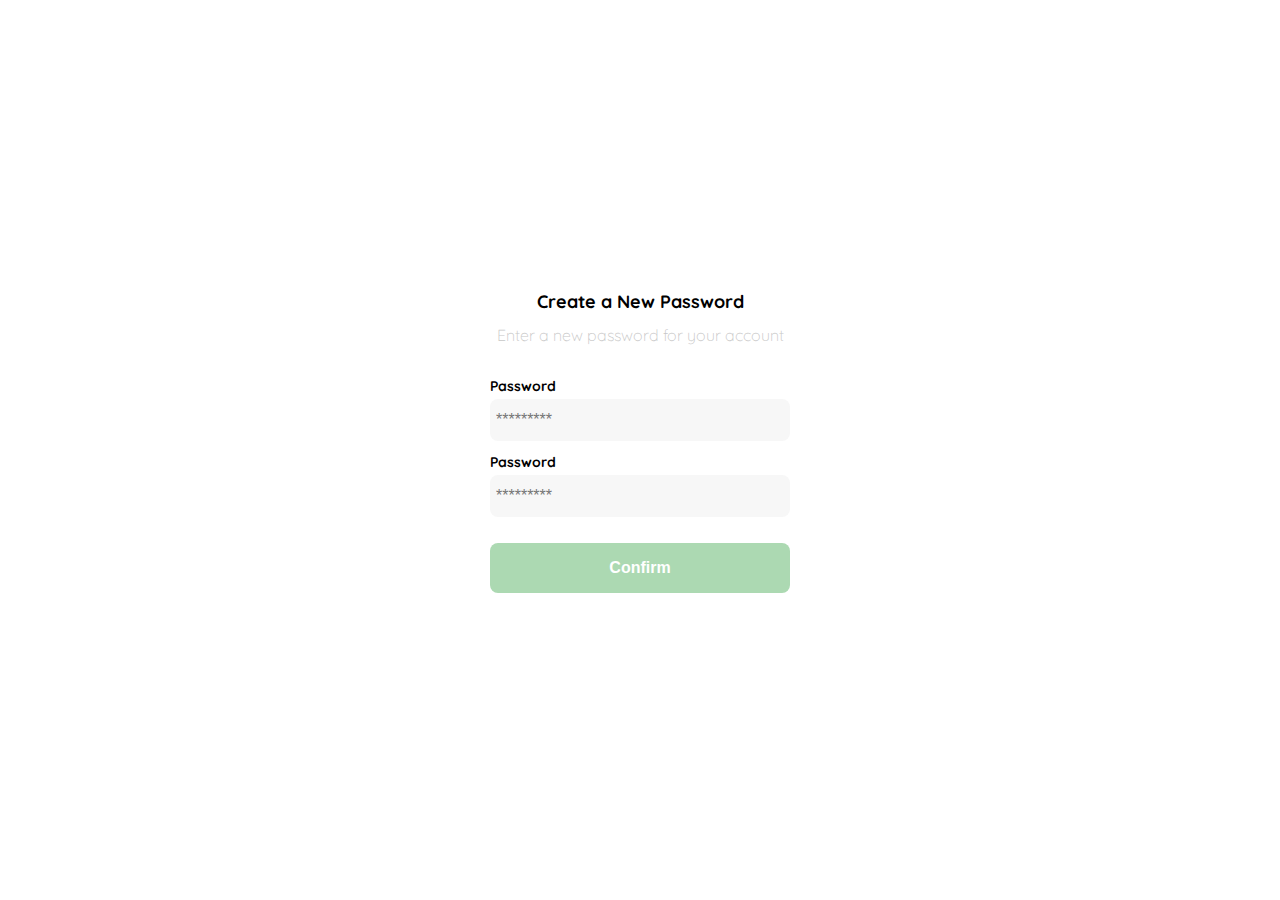
<file: contrasena.html>
<!DOCTYPE html>
<html lang="en">
<head>
    <link rel="preconnect" href="https://fonts.googleapis.com">
    <link rel="preconnect" href="https://fonts.gstatic.com" crossorigin>
    <link href="https://fonts.googleapis.com/css2?family=Quicksand:wght@300;500;700&display=swap" rel="stylesheet">
    <link rel="stylesheet" href="css/style.css">
    <link rel="stylesheet" href="css/contrasena.css">
    <meta charset="UTF-8">
    <meta http-equiv="X-UA-Compatible" content="IE=edge">
    <meta name="viewport" content="width=device-width, initial-scale=1.0">
    <title>Login</title>
</head>
<body>
    <div class="login">
        <div class="form-container">
            <img src="./logos/logo_yard_sale.svg" alt="logo" class="logo">

            <h1 class="title">
                Create a New Password
            </h1>
            <p class="subtitle">
                Enter a new password for your account
            </p>
            <form action="/" class="form">
                <label for="password"  class="label">Password</label>
                <input type="password" name="" id="password" placeholder="*********" class="input input-password">

                <label for="new-password"  class="label">Password</label>
                <input type="password" name="" id="new-password" placeholder="*********" class="input input-password">

                <input type="submit" value="Confirm" class="primary-button login-button">
            </form>
        </div>
    </div>
</body>
</html>
</file>
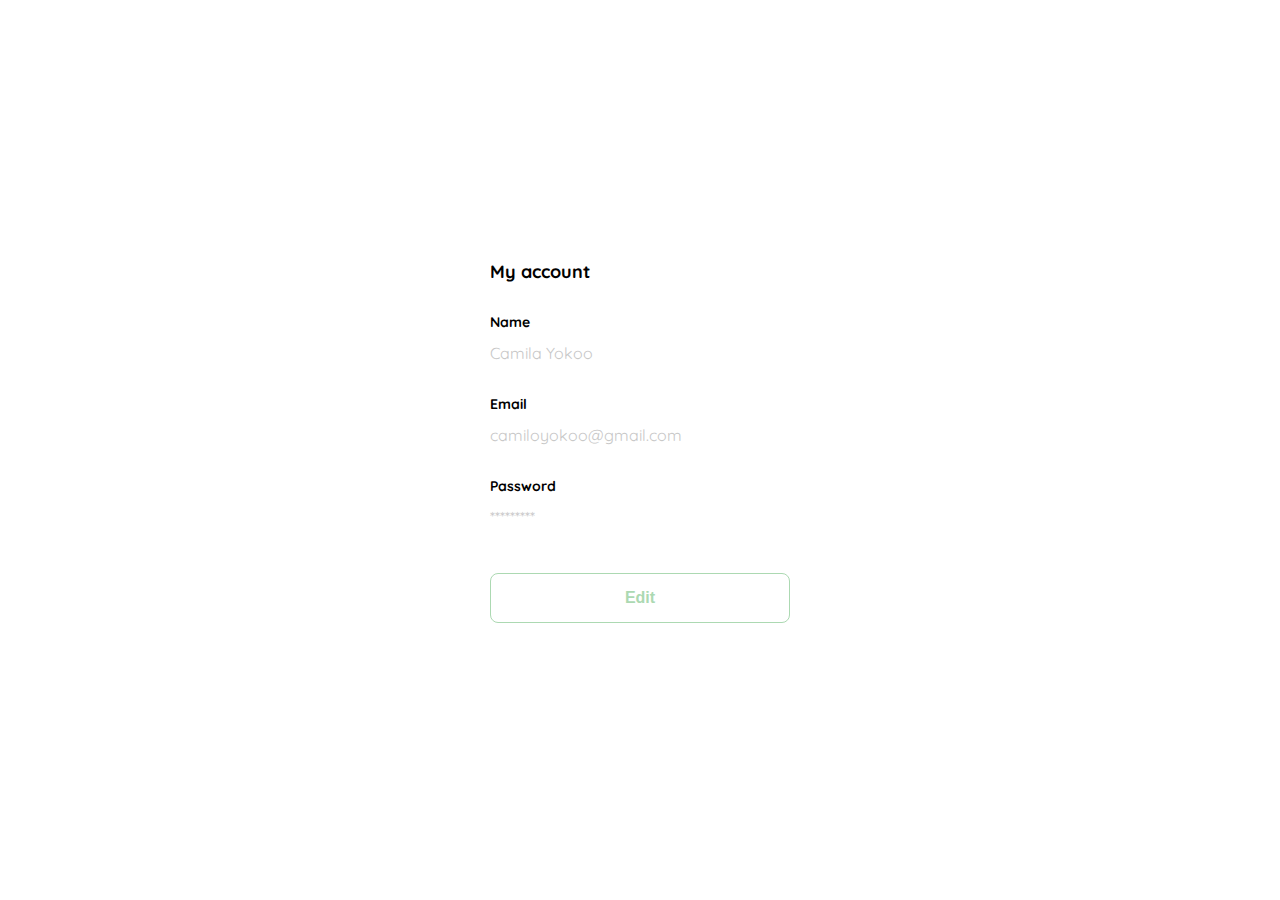
<file: edit.html>
<!DOCTYPE html>
<html lang="en">
<head>
    <link rel="preconnect" href="https://fonts.googleapis.com">
    <link rel="preconnect" href="https://fonts.gstatic.com" crossorigin>
    <link href="https://fonts.googleapis.com/css2?family=Quicksand:wght@300;500;700&display=swap" rel="stylesheet">
    <link rel="stylesheet" href="css/style.css">
    <link rel="stylesheet" href="css/edit.css">
    <meta charset="UTF-8">
    <meta http-equiv="X-UA-Compatible" content="IE=edge">
    <meta name="viewport" content="width=device-width, initial-scale=1.0">
    <title>Edit Account</title>
</head>
<body>
    <div class="login">
        <div class="form-container">
            <h1 class="title">
                My account
            </h1>

            <form action="/" class="form">
                <div>
                    <label for="name"  class="label">Name</label>
                    <p class="value">Camila Yokoo</p>

                    <label for="email"  class="label">Email</label>
                    <p class="value">camiloyokoo@gmail.com </p>

                    <label for="password"  class="label">Password</label>
                    <p class="value">*********</p>
                </div>
                
                <input type="submit" value="Edit" class="secondary-button login-button">
            </form>
        </div>
    </div>
</body>
</html>
</file>
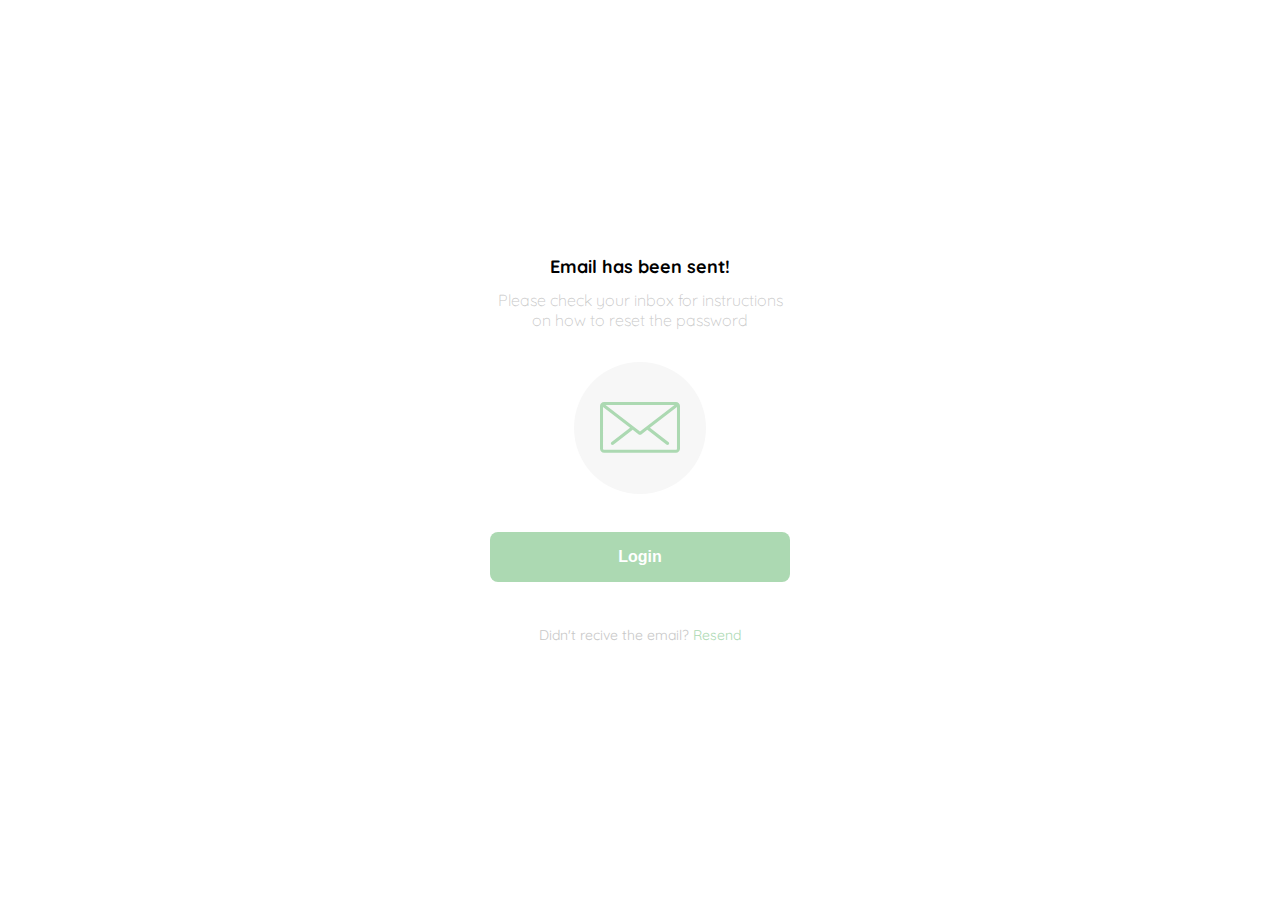
<file: email.html>
<!DOCTYPE html>
<html lang="en">
<head>
    <link rel="preconnect" href="https://fonts.googleapis.com">
    <link rel="preconnect" href="https://fonts.gstatic.com" crossorigin>
    <link href="https://fonts.googleapis.com/css2?family=Quicksand:wght@300;500;700&display=swap" rel="stylesheet">
    <link rel="stylesheet" href="css/style.css">
    <link rel="stylesheet" href="css/email.css">
    <meta charset="UTF-8">
    <meta http-equiv="X-UA-Compatible" content="IE=edge">
    <meta name="viewport" content="width=device-width, initial-scale=1.0">
    <title>Email</title>
</head>
<body>
    <div class="login">
        <div class="form-container">
            <img src="./logos/logo_yard_sale.svg" alt="logo" class="logo">

            <h1 class="title">
                Email has been sent!
            </h1>
            <p class="subtitle">
                Please check your inbox for instructions on how to reset the password
            </p>

            <div class="email-image">
                <img src="./icons/email.svg" alt="email">
            </div>
            
            <button class="primary-button login-button">Login</button>
            <p class="resend">
                <span>Didn't recive the email?</span>
                <a href="/">Resend</a>
            </p>
            </form>
        </div>
    </div>
</body>
</html>
</file>
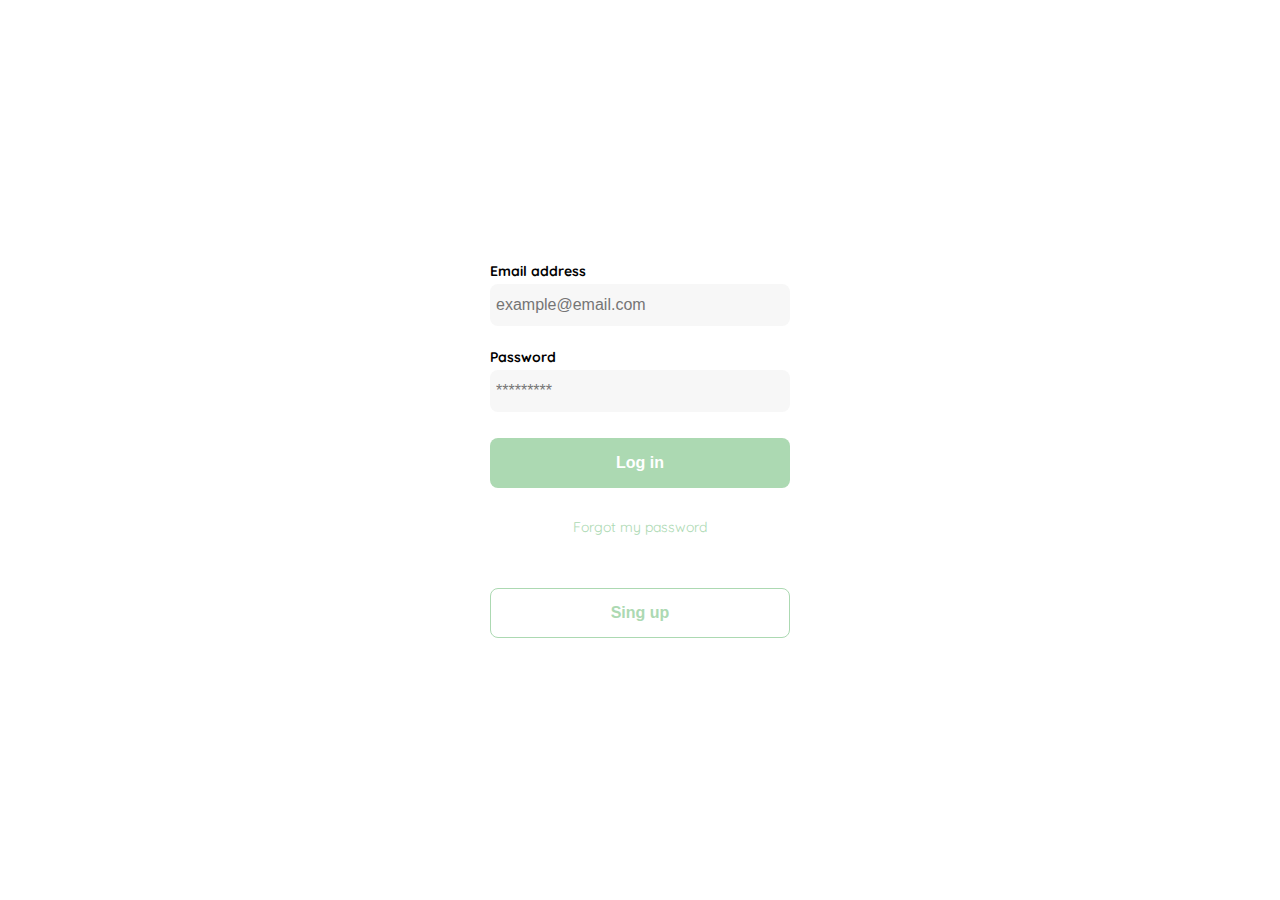
<file: login.html>
<!DOCTYPE html>
<html lang="en">
<head>
    <link rel="preconnect" href="https://fonts.googleapis.com">
    <link rel="preconnect" href="https://fonts.gstatic.com" crossorigin>
    <link href="https://fonts.googleapis.com/css2?family=Quicksand:wght@300;500;700&display=swap" rel="stylesheet">
    <link rel="stylesheet" href="css/style.css">
    <link rel="stylesheet" href="css/login.css">
    <meta charset="UTF-8">
    <meta http-equiv="X-UA-Compatible" content="IE=edge">
    <meta name="viewport" content="width=device-width, initial-scale=1.0">
    <title>Login</title>
</head>
<body>
    <div class="login">
        <div class="form-container">
            <img src="./logos/logo_yard_sale.svg" alt="logo" class="logo">


            <form action="/" class="form">
                <label for="email"  class="label">Email address</label>
                <input type="email" name="" id="email" placeholder="example@email.com" class="input input-email">

                <label for="password"  class="label">Password</label>
                <input type="password" name="" id="password" placeholder="*********" class="input input-password">

                <input type="submit" value="Log in" class="primary-button login-button">
                <a href="/">Forgot my password</a>
            </form>

            <button class="secondary-button singup-button">Sing up</button>
        </div>
    </div>
</body>
</html>
</file>
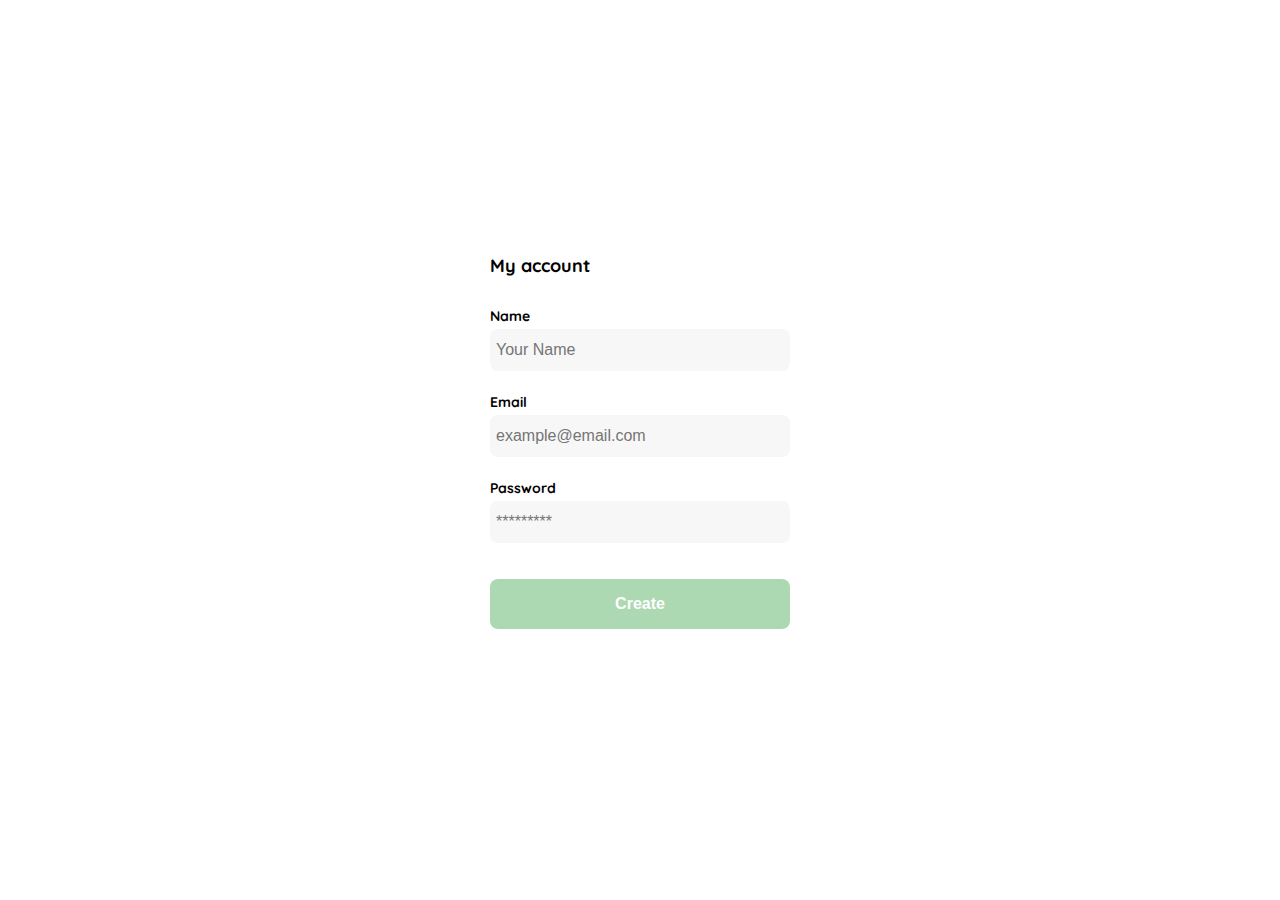
<file: myacount.html>
<!DOCTYPE html>
<html lang="en">
<head>
    <link rel="preconnect" href="https://fonts.googleapis.com">
    <link rel="preconnect" href="https://fonts.gstatic.com" crossorigin>
    <link href="https://fonts.googleapis.com/css2?family=Quicksand:wght@300;500;700&display=swap" rel="stylesheet">
    <link rel="stylesheet" href="css/style.css">
    <link rel="stylesheet" href="css/myacount.css">
    <meta charset="UTF-8">
    <meta http-equiv="X-UA-Compatible" content="IE=edge">
    <meta name="viewport" content="width=device-width, initial-scale=1.0">
    <title>Create account</title>
</head>
<body>
    <div class="login">
        <div class="form-container">
            <h1 class="title">
                My account
            </h1>

            <form action="/" class="form">
                <div>
                    <label for="name"  class="label">Name</label>
                    <input type="text" name="" id="name" placeholder="Your Name" class="input input-name">

                    <label for="email"  class="label">Email</label>
                    <input type="email" name="" id="email" placeholder="example@email.com" class="input input-email">

                    <label for="password"  class="label">Password</label>
                    <input type="password" name="" id="password" placeholder="*********" class="input input-password">
                </div>
                
                <input type="submit" value="Create" class="primary-button login-button">
            </form>
        </div>
    </div>
</body>
</html>
</file>
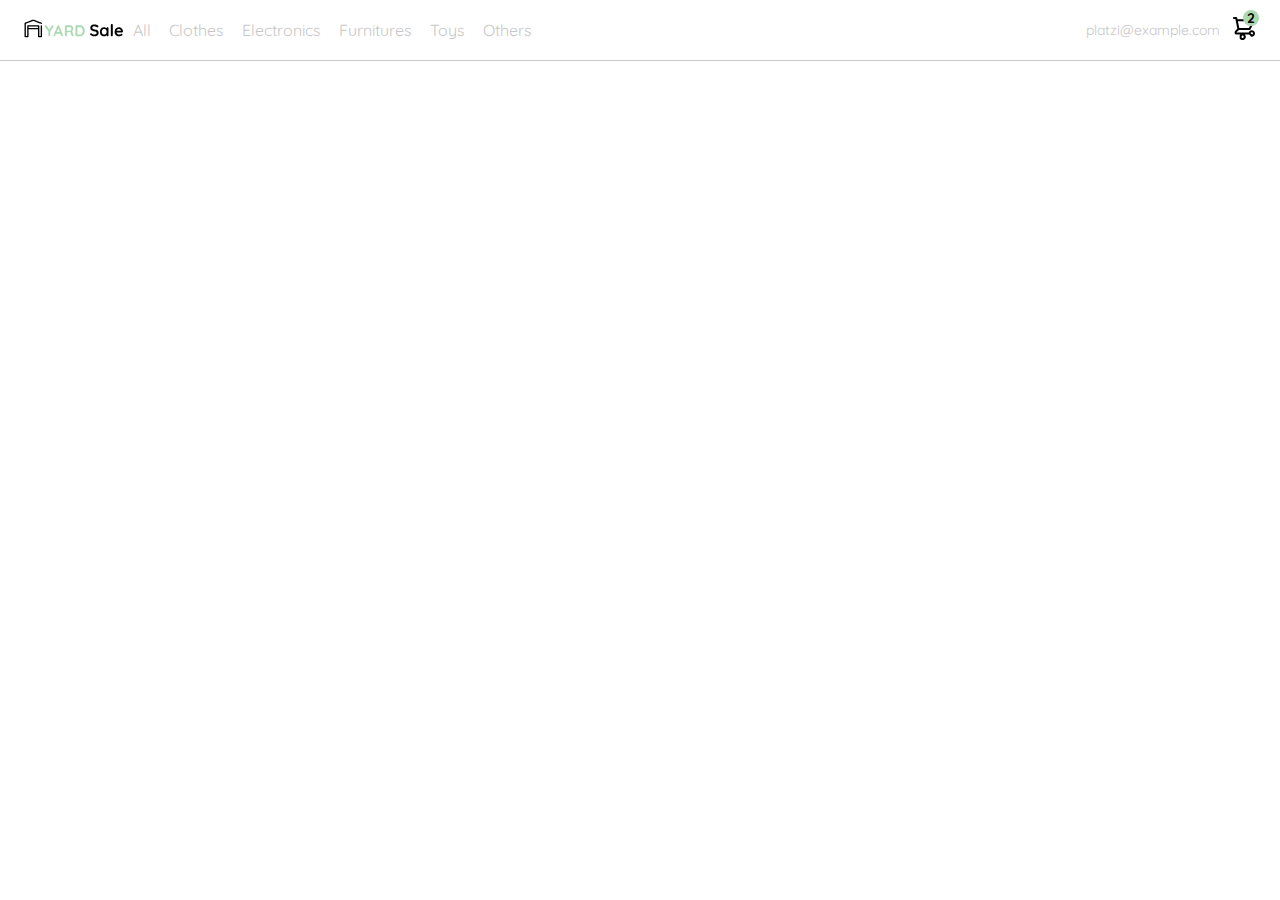
<file: navbar.html>
<!DOCTYPE html>
<html lang="en">
<head>
    <link rel="preconnect" href="https://fonts.googleapis.com">
    <link rel="preconnect" href="https://fonts.gstatic.com" crossorigin>
    <link href="https://fonts.googleapis.com/css2?family=Quicksand:wght@300;500;700&display=swap" rel="stylesheet">
    <link rel="stylesheet" href="css/style.css">
    <link rel="stylesheet" href="css/navbar.css">
    <meta charset="UTF-8">
    <meta http-equiv="X-UA-Compatible" content="IE=edge">
    <meta name="viewport" content="width=device-width, initial-scale=1.0">
    <title>Document</title>
</head>
<body>
    <nav>
        <img src="./icons/icon_menu.svg" alt="menu" class="menu">
        
        <div class="navbar-left">
            <img src="./logos/logo_yard_sale.svg" alt="logo" class="logo">

            <ul>
                <li>
                    <a href="/">All</a>
                </li>
                <li>
                    <a href="/">Clothes</a>
                </li>
                <li>
                    <a href="/">Electronics</a>
                </li>
                <li>
                    <a href="/">Furnitures</a>
                </li>
                <li>
                    <a href="/">Toys</a>
                </li>
                <li>
                    <a href="/">Others</a>
                </li>
            </ul>
        </div>

        <div class="navbar-right">
            <ul>
                <li class="navbar-email">
                    platzi@example.com
                </li>
                <li class="navbar-shopping-cart">
                    <img src="./icons/icon_shopping_cart.svg" alt="">
                    <div>2</div>
                </li>
            </ul>
            
        </div>
    </nav>
</body>
</html>
</file>
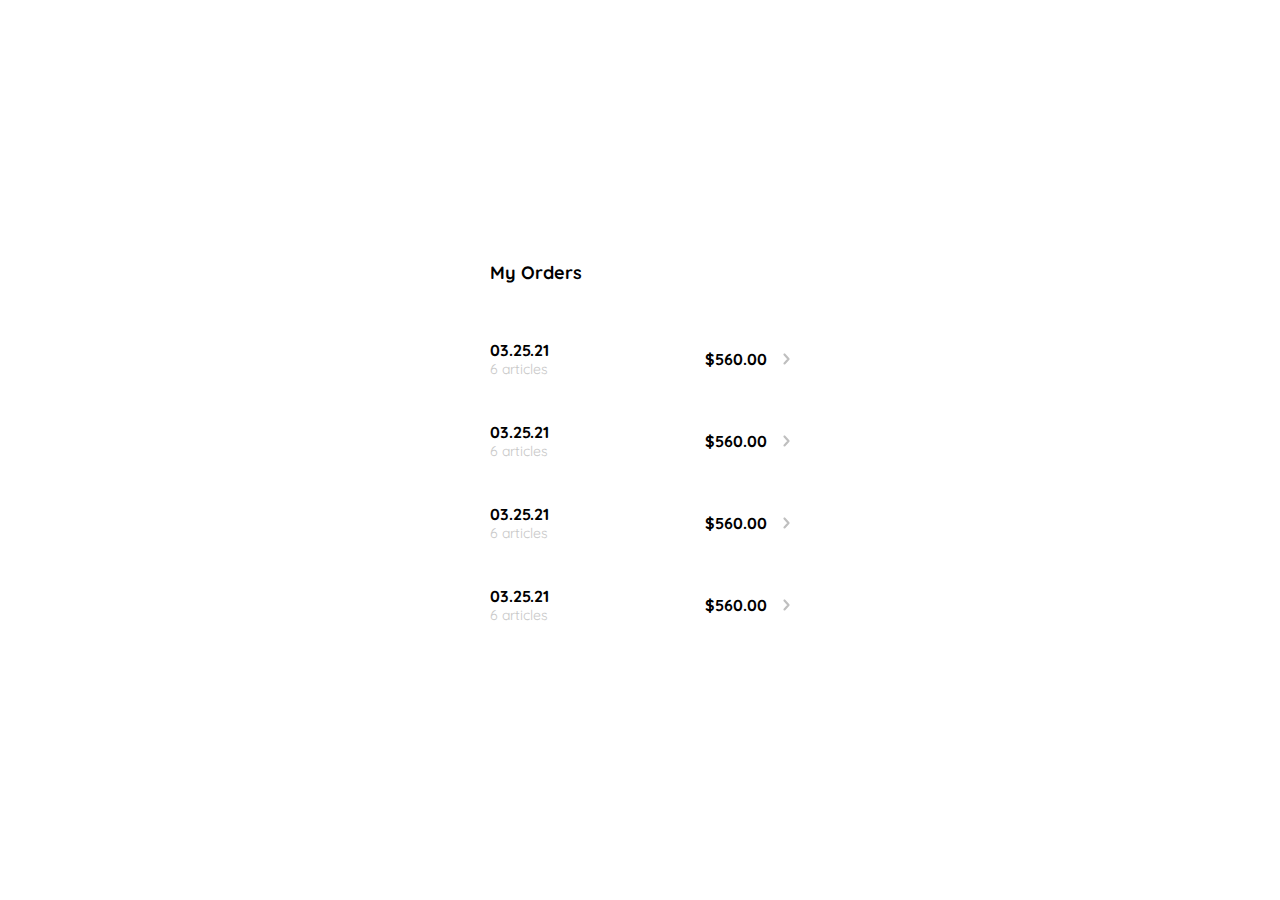
<file: orders.html>
<!DOCTYPE html>
<html lang="en">
<head>
    <link rel="preconnect" href="https://fonts.googleapis.com">
    <link rel="preconnect" href="https://fonts.gstatic.com" crossorigin>
    <link href="https://fonts.googleapis.com/css2?family=Quicksand:wght@300;500;700&display=swap" rel="stylesheet">
    <link rel="stylesheet" href="css/style.css">
    <link rel="stylesheet" href="css/orders.css">
    <meta charset="UTF-8">
    <meta http-equiv="X-UA-Compatible" content="IE=edge">
    <meta name="viewport" content="width=device-width, initial-scale=1.0">
    <title>My Order</title>
</head>
<body>
    <div class="my-order">
        <div class="my-order-container">
            <h1 class="title">My Orders</h1>

            <div class="my-order-content">
                <div class="order">
                    <p>
                        <span>03.25.21</span>
                        <span>6 articles</span>
                    </p>
                    <p>$560.00</p> 
                    <img src="./icons/flechita.svg" alt="arrow">          
                </div>
                <div class="order">
                    <p>
                        <span>03.25.21</span>
                        <span>6 articles</span>
                    </p>
                    <p>$560.00</p> 
                    <img src="./icons/flechita.svg" alt="arrow">          
                </div>
                <div class="order">
                    <p>
                        <span>03.25.21</span>
                        <span>6 articles</span>
                    </p>
                    <p>$560.00</p> 
                    <img src="./icons/flechita.svg" alt="arrow">          
                </div>

                <div class="order">
                    <p>
                        <span>03.25.21</span>
                        <span>6 articles</span>
                    </p>
                    <p>$560.00</p> 
                    <img src="./icons/flechita.svg" alt="arrow">          
                </div>
            </div>
        </div>
    </div>
    
</body>
</html>
</file>
<file: css/style.css>
:root{
    --white: #fff;
    --black: #000;
    --very-light-pink: #c7c7c7;
    --text-input-field: #f7f7f7;
    --hospital-green: #acd9b2;
}

body{
    font-family: 'Quicksand', sans-serif;
}
</file>
<file: css/contrasena.css>
:root{
    --sm: 14px;
    --md: 16px;
    --lg: 18px;
    --white: #fff;
    --black: #000;
    --very-light-pink: #c7c7c7;
    --text-input-field: #f7f7f7;
    --hospital-green: #acd9b2;
}

body{
    margin: 0;
}

.form{
    display: flex;
    flex-direction: column;
}

.login{
    width: 100%;
    height: 100vh;
    display: grid;
    place-items: center;
}

.form-container{
    display: grid;
    grid-template-rows: auto 1fr auto;
    width: 300px;
}

.logo{
    width: 150px;
    margin-bottom: 48px;
    justify-self: center;
    display: none;
}

.title{
    font-size: var(--lg);
    margin-bottom: 12px;
    text-align: center;
}

.subtitle{
    color: var(--very-light-pink);
    font-size: var(--md);
    font-weight: 300;
    margin-top: 0;
    margin-bottom: 32px;
    text-align: center;
}

.label{
    font-size: var(--sm);
    font-weight: bold;
    margin-bottom: 4px;
}

.input{
    background-color: var(--text-input-field);
    border: none;
    border-radius: 8px;
    height: 30px;
    font-size: var(--md);
    padding: 6px;
    margin-bottom: 12px;
}

.primary-button{
    background-color: var(--hospital-green);
    border-radius: 8px;
    border: none;
    color: var(--white);
    width: 100%;
    cursor: pointer;
    font-size: var(--md);
    font-weight: bold;
    height: 50px;
}

.login-button{
    margin-top: 14px;
    margin-bottom: 30px;
}

@media (max-width: 640px){
    .logo{
        display: block;
    }
}
</file>
<file: css/edit.css>
:root{
    --sm: 14px;
    --md: 16px;
    --lg: 18px;
    --white: #fff;
    --black: #000;
    --very-light-pink: #c7c7c7;
    --text-input-field: #f7f7f7;
    --hospital-green: #acd9b2;
}

body{
    margin: 0;
}

.form{
    display: flex;
    flex-direction: column;
}

.form div{
    display: flex;
    flex-direction: inherit;
}

.login{
    width: 100%;
    height: 100vh;
    display: grid;
    place-items: center;
}

.form-container{
    display: grid;
    grid-template-rows: auto 1fr auto;
    width: 300px;
}

.logo{
    width: 150px;
    margin-bottom: 48px;
    justify-self: center;
    display: none;
}

.title{
    font-size: var(--lg);
    margin-bottom: 30px;
    text-align: start;
}


.label{
    font-size: var(--sm);
    font-weight: bold;
    margin-bottom: 4px;
}

.value{
    color: var(--very-light-pink);
    font-size: var(--md);
    margin: 8px 0 32px 0;
}

.secondary-button{
    background-color: var(--white);
    border-radius: 8px;
    border: 1px solid var(--hospital-green);
    color: var(--hospital-green);
    width: 100%;
    cursor: pointer;
    font-size: var(--md);
    font-weight: bold;
    height: 50px;
}

.login-button{
    margin-top: 14px;
    margin-bottom: 30px;
}

@media (max-width: 640px){
    .form{
        height: 100vh;
        justify-content: space-between;
    }

    .form-container{
        height: 100%;
    }
}
</file>
<file: css/email.css>
:root{
    --sm: 14px;
    --md: 16px;
    --lg: 18px;
    --white: #fff;
    --black: #000;
    --very-light-pink: #c7c7c7;
    --text-input-field: #f7f7f7;
    --hospital-green: #acd9b2;
}

body{
    margin: 0;
}

.login{
    width: 100%;
    height: 100vh;
    display: grid;
    place-items: center;
}

.form-container{
    display: grid;
    grid-template-rows: auto 1fr auto;
    width: 300px;
    justify-items: center;
}

.logo{
    width: 150px;
    margin-bottom: 48px;
    justify-self: center;
    display: none;
}

.title{
    font-size: var(--lg);
    margin-bottom: 12px;
    text-align: center;
}

.subtitle{
    color: var(--very-light-pink);
    font-size: var(--md);
    font-weight: 300;
    margin-top: 0;
    margin-bottom: 32px;
    text-align: center;
}

.email-image{
    width: 132px;
    height: 132px;
    border-radius: 50%;
    background-color: var(--text-input-field);
    display: flex;
    justify-content: center;
    align-items: center;
    margin-bottom: 24px;
}

.email-image img{
    width: 80px;
}

.resend{
    font-size: var(--sm);
}

.resend span{
    color: var(--very-light-pink);
}

.resend a{
    color: var(--hospital-green);
    text-decoration: none;
}

.primary-button{
    background-color: var(--hospital-green);
    border-radius: 8px;
    border: none;
    color: var(--white);
    width: 100%;
    cursor: pointer;
    font-size: var(--md);
    font-weight: bold;
    height: 50px;
}

.login-button{
    margin-top: 14px;
    margin-bottom: 30px;
}

@media (max-width: 640px){
    .logo{
        display: block;
    }
}
</file>
<file: css/login.css>
:root{
    --sm: 14px;
    --md: 16px;
    --lg: 18px;
    --white: #fff;
    --black: #000;
    --very-light-pink: #c7c7c7;
    --text-input-field: #f7f7f7;
    --hospital-green: #acd9b2;
}

body{
    margin: 0;
}

.form{
    display: flex;
    flex-direction: column;
}

.form a{
    color: var(--hospital-green);
    font-size: var(--sm);
    text-align: center;
    text-decoration: none;
    margin-bottom: 52px;
}

.login{
    width: 100%;
    height: 100vh;
    display: grid;
    place-items: center;
}

.form-container{
    display: grid;
    grid-template-rows: auto 1fr auto;
    width: 300px;
}

.logo{
    width: 150px;
    margin-bottom: 48px;
    justify-self: center;
    display: none;
}

.label{
    font-size: var(--sm);
    font-weight: bold;
    margin-bottom: 4px;
}

.input{
    background-color: var(--text-input-field);
    border: none;
    border-radius: 8px;
    height: 30px;
    font-size: var(--md);
    padding: 6px;
    margin-bottom: 12px;
}

.input-email{
    margin-bottom: 22px;
}

.primary-button{
    background-color: var(--hospital-green);
    border-radius: 8px;
    border: none;
    color: var(--white);
    width: 100%;
    cursor: pointer;
    font-size: var(--md);
    font-weight: bold;
    height: 50px;
}

.secondary-button{
    background-color: var(--white);
    border-radius: 8px;
    border: 1px solid var(--hospital-green);
    color: var(--hospital-green);
    width: 100%;
    cursor: pointer;
    font-size: var(--md);
    font-weight: bold;
    height: 50px;
}

.login-button{
    margin-top: 14px;
    margin-bottom: 30px;
}

@media (max-width: 640px){
    .logo{
        display: block;
    }

    .secondary-button{
        width: 300px;
        position: absolute;
        bottom: 0;
        margin-bottom: 24px;
    }
}
</file>
<file: css/myacount.css>
:root{
    --sm: 14px;
    --md: 16px;
    --lg: 18px;
    --white: #fff;
    --black: #000;
    --very-light-pink: #c7c7c7;
    --text-input-field: #f7f7f7;
    --hospital-green: #acd9b2;
}

body{
    margin: 0;
}

.form{
    display: flex;
    flex-direction: column;
}

.form div{
    display: flex;
    flex-direction: inherit;
}

.login{
    width: 100%;
    height: 100vh;
    display: grid;
    place-items: center;
}

.form-container{
    display: grid;
    grid-template-rows: auto 1fr auto;
    width: 300px;
}

.logo{
    width: 150px;
    margin-bottom: 48px;
    justify-self: center;
    display: none;
}

.title{
    font-size: var(--lg);
    margin-bottom: 30px;
    text-align: start;
}


.label{
    font-size: var(--sm);
    font-weight: bold;
    margin-bottom: 4px;
}

.input{
    background-color: var(--text-input-field);
    border: none;
    border-radius: 8px;
    height: 30px;
    font-size: var(--md);
    padding: 6px;
    margin-bottom: 12px;
}

.input-name,
.input-email,
.input-password{
    margin-bottom: 22px;
}

.primary-button{
    background-color: var(--hospital-green);
    border-radius: 8px;
    border: none;
    color: var(--white);
    width: 100%;
    cursor: pointer;
    font-size: var(--md);
    font-weight: bold;
    height: 50px;
}

.login-button{
    margin-top: 14px;
    margin-bottom: 30px;
}

@media (max-width: 640px){
    .form{
        height: 100vh;
        justify-content: space-between;
    }

    .form-container{
        height: 100%;
    }
}
</file>
<file: css/navbar.css>
:root{
    --sm: 14px;
    --md: 16px;
    --lg: 18px;
    --white: #fff;
    --black: #000;
    --very-light-pink: #c7c7c7;
    --text-input-field: #f7f7f7;
    --hospital-green: #acd9b2;
}

body{
    margin: 0;
    font-family: 'Quicksand', sans-serif;
}

nav{
    display: flex;
    justify-content: space-between;
    padding: 0 24px;
    border-bottom: 1px solid var(--very-light-pink);
}

.menu{
    display: none;
}

.logo{
    width: 100px;
}

.navbar-left{
    display: flex;
}

.navbar-left ul{
    margin-left: 12px;
}

.navbar-left ul li a,
.navbar-right ul li a{
    text-decoration: none;
    color: var(--very-light-pink);
    border: 1px solid var(--white);
    padding: 8px;
    border-radius: 8px;
}

.navbar-left ul li a:hover,
.navbar-right ul li a:hover{
    border: 1px solid var(--hospital-green);
    color: var(--hospital-green);
}

.navbar-left ul,
.navbar-right ul{
    list-style: none;
    padding: 0;
    margin: 0;
    display: flex;
    align-items: center;
    height: 60px;
}

.navbar-email{
    color: var(--very-light-pink);
    font-size: var(--sm);
    margin-right: 12px;
}

.navbar-shopping-cart{
    position: relative;
}

.navbar-shopping-cart div{
    width: 16px;
    height: 16px;
    background-color: var(--hospital-green);
    border-radius: 50%;
    font-size: var(--sm);
    font-weight: bold;
    position: absolute;
    top: -6px;
    right: -3px;
    display: flex;
    justify-content: center;
    align-items: center;
}

@media (max-width: 640px) {
    .menu{
        display: block;
    }

    .navbar-left ul{
        display: none;
    }

    .navbar-email{
        display: none;
    }
}
</file>
<file: css/orders.css>
:root{
    --sm: 14px;
    --md: 16px;
    --lg: 18px;
    --white: #fff;
    --black: #000;
    --very-light-pink: #c7c7c7;
    --text-input-field: #f7f7f7;
    --hospital-green: #acd9b2;
}

body{
    margin: 0;
    font-family: 'Quicksand', sans-serif;
}

.my-order{
    width: 100%;
    height: 100vh;
    display: grid;
    place-items: center;
}

.title{
    font-size: var(--lg);
    margin-bottom: 40px;
}

.my-order-container{
    display: grid;
    grid-template-rows: auto 1fr auto;
    width: 300px;
}

.my-order-content{
    display: flex;
    flex-direction: column;
}

.order{
    display: grid;
    grid-template-columns: auto 1fr auto;
    gap: 16px;
    align-items: center;
    margin-bottom: 12px;
}

.order p:nth-child(2){
    text-align: end;
    font-weight: bold;
}

.order p:nth-child(1){
    display: flex;
    flex-direction: column;
}

.order p span:nth-child(1){
    font-size: var(--md);
    font-weight: bold;
}

.order p span:nth-child(2){
    font-size: var(--sm);
    color: var(--very-light-pink);
}
</file>
